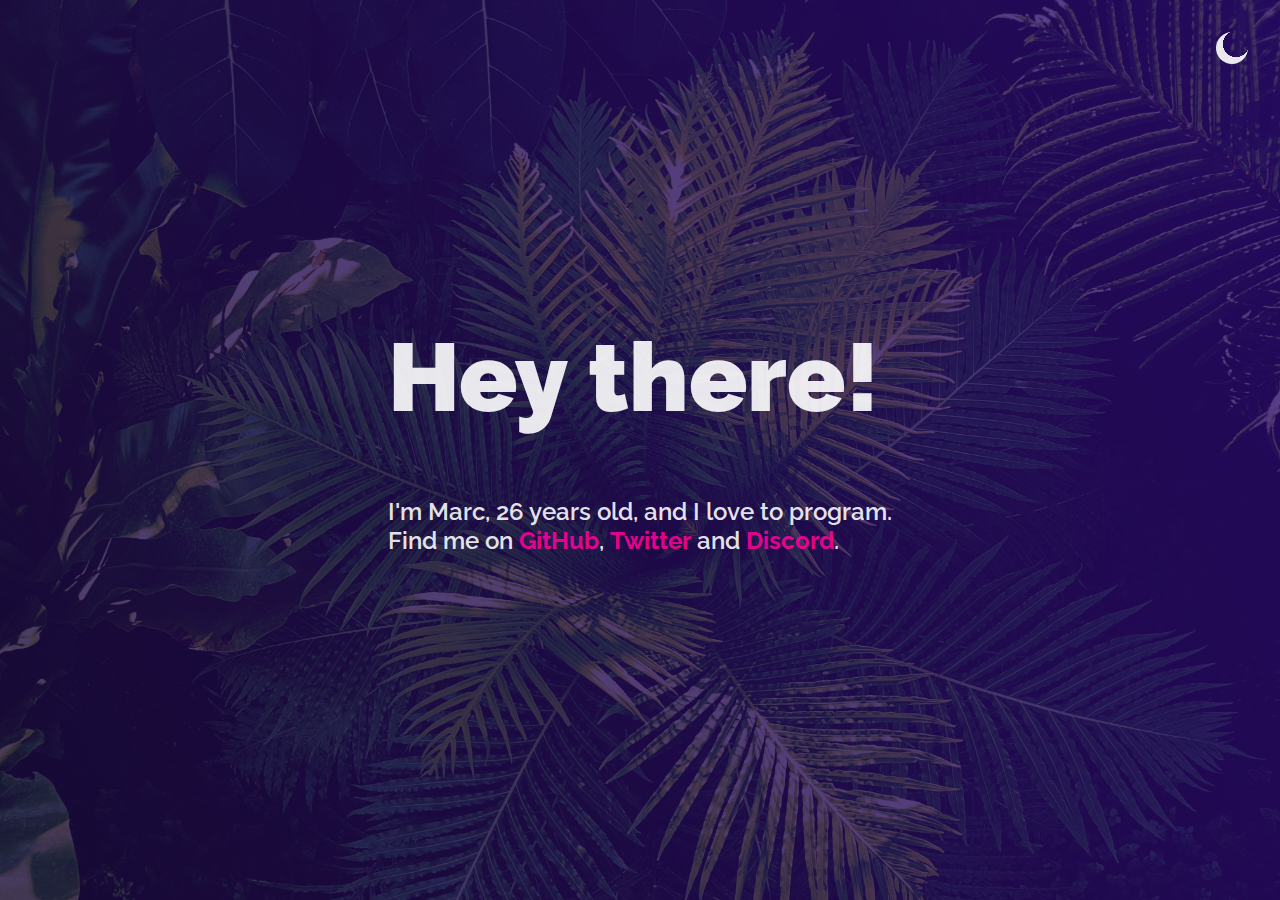
<file: index.html>
<!DOCTYPE html>
<html lang="en">
<head>
  <meta charset="UTF-8">
  <meta http-equiv="X-UA-Compatible" content="IE=edge">
  <meta name="viewport" content="width=device-width, initial-scale=1.0">
  <title>gavux.dev :: Hey there!</title>
  <link rel="stylesheet" href="css/global.css">
</head>
<body>
  <div class="flex-container">
    <div class="to-fade">
      <h1>Hey there!</h1>
      <p>
        I'm Marc, <span id="age"></span> years old, and I love to program.<br>
        Find me on <a href="https://github.com/Gavux" rel="noreferrer" target="_blank">GitHub</a>, <a href="https://twitter.com/OhGavux" rel="noreferrer" target="_blank">Twitter</a> and <a href="https://discord.com/users/148035628632768512" rel="noreferrer" target="_blank">Discord</a>.
      </p>
    </div>

    <div class="bg-overlay"></div>

    <div class="dark-mode-btn active">
  </div>

  

  <script src="js/index.js"></script>
</body>
</html>
</file>
<file: css/global.css>
@font-face {
  font-family: 'Raleway';
  font-weight: 1 999;
  src: url("./fonts/Raleway.ttf") format("truetype-variations");
  font-display: swap;
}

@font-face {
  font-family: 'Raleway';
  font-weight: 1 999;
  font-style: italic;
  src: url("./fonts/Raleway-Italic.ttf") format("truetype-variations");
  font-display: swap;
}

body {
  margin: 0;
  color: rgba(255, 255, 255, 0.9);
  height: 100%;
  font-weight: 600;
  font-family: 'Raleway', sans-serif;
}

body.light {
  color: rgba(0, 0, 0, 0.9);
}

body.light > .flex-container > .bg-overlay {
  opacity: .75;
  background: #FFEFBA;
  /* fallback for old browsers */
  /* Chrome 10-25, Safari 5.1-6 */
  background: -webkit-gradient(linear, left top, right top, from(#FFFFFF), to(#FFEFBA));
  background: linear-gradient(to right, #FFFFFF, #FFEFBA);
  /* W3C, IE 10+/ Edge, Firefox 16+, Chrome 26+, Opera 12+, Safari 7+ */
}

h1 {
  font-size: 6rem;
  font-weight: 900;
  margin: 0;
  margin-bottom: 4rem;
  width: -webkit-fit-content;
  width: -moz-fit-content;
  width: fit-content;
}

* {
  -webkit-box-sizing: border-box;
          box-sizing: border-box;
}

a {
  font-weight: 700;
  color: rgba(255, 0, 153, 0.9);
  text-decoration: none;
}

a:hover {
  text-decoration: underline;
  -webkit-text-decoration-style: wavy;
          text-decoration-style: wavy;
}

.flex-container {
  display: -webkit-box;
  display: -ms-flexbox;
  display: flex;
  -webkit-box-pack: center;
      -ms-flex-pack: center;
          justify-content: center;
  -webkit-box-align: center;
      -ms-flex-align: center;
          align-items: center;
  height: 100vh;
  background: url("../background.jpg"), black;
  background-size: cover;
  background-repeat: no-repeat;
}

.flex-container > * {
  z-index: 2;
}

.bg-overlay {
  opacity: .75;
  background: #130037;
  background: linear-gradient(66deg, #130037 0%, #25006D 100%);
  width: 100%;
  height: 100%;
  position: absolute;
  z-index: 1;
  top: 0;
  left: 0;
  -webkit-animation: fadeIn75 1s ease-in;
          animation: fadeIn75 1s ease-in;
}

.to-fade {
  -webkit-animation: fadeIn 1s ease-in;
          animation: fadeIn 1s ease-in;
}

p {
  font-size: 1.5rem;
}

.dark-mode-btn {
  position: absolute;
  right: 2rem;
  top: 2rem;
  width: 2rem;
  height: 2rem;
  background: rgba(255, 255, 255, 0.9);
  border-radius: 1rem;
  -webkit-transition: background .2s ease-in-out;
  transition: background .2s ease-in-out;
}

.dark-mode-btn:hover {
  background: white;
  cursor: pointer;
}

.dark-mode-btn.active {
  background: radial-gradient(1.66rem 1.66rem at 1.25rem 0.75rem, rgba(255, 255, 255, 0) 49%, rgba(255, 255, 255, 0.9) 50%, rgba(255, 255, 255, 0.9) 100%);
}

.dark-mode-btn.active:hover {
  background: radial-gradient(1.66rem 1.66rem at 1.25rem 0.75rem, rgba(255, 255, 255, 0) 49%, white 50%, white 100%);
}

@-webkit-keyframes fadeIn {
  0% {
    opacity: 0;
  }
  100% {
    opcatiy: 1;
  }
}

@keyframes fadeIn {
  0% {
    opacity: 0;
  }
  100% {
    opcatiy: 1;
  }
}

@-webkit-keyframes fadeIn75 {
  0% {
    opacity: 0;
  }
  100% {
    opacity: .75;
  }
}

@keyframes fadeIn75 {
  0% {
    opacity: 0;
  }
  100% {
    opacity: .75;
  }
}
/*# sourceMappingURL=global.css.map */
</file>
